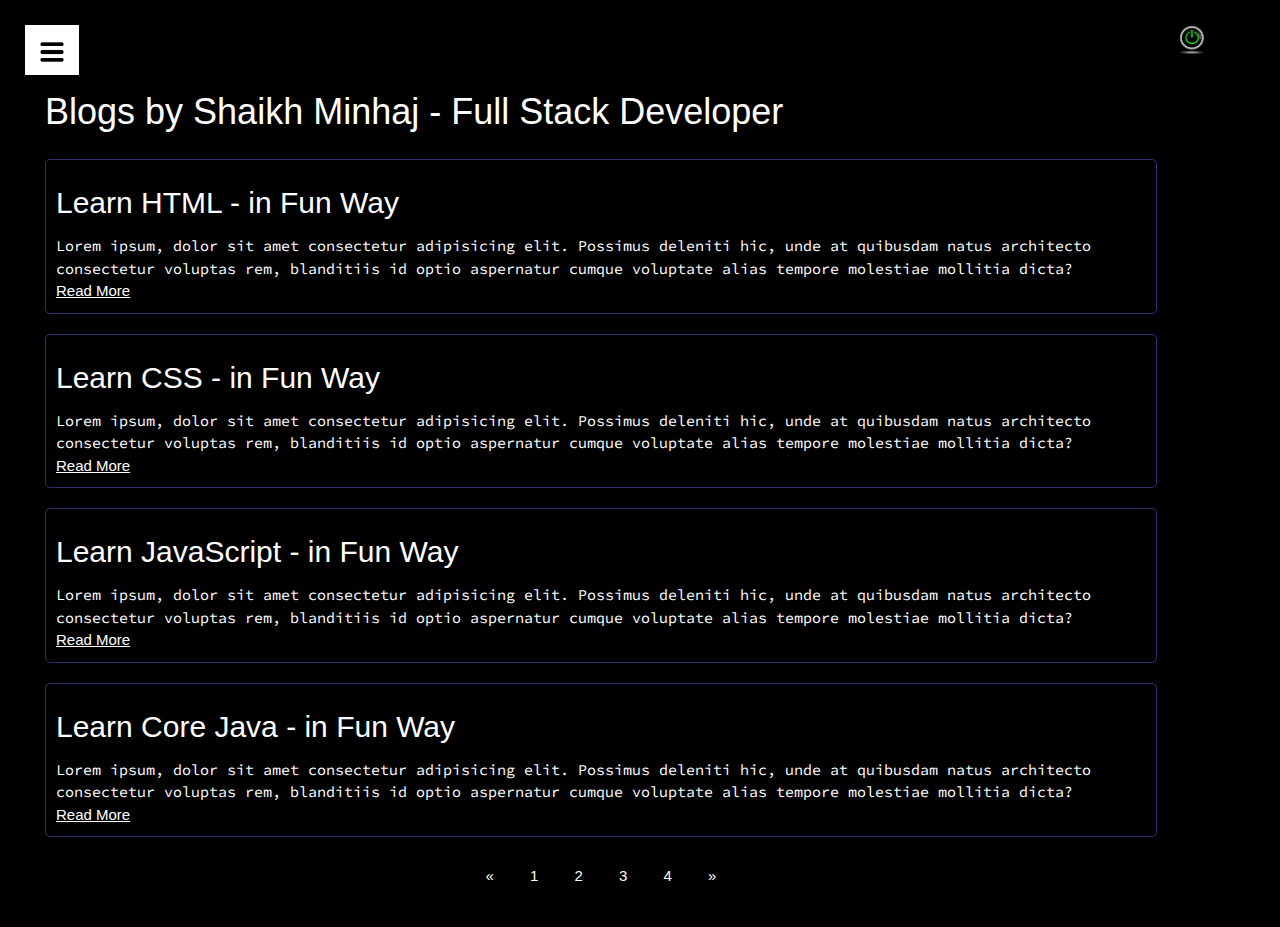
<file: blog.html>
<!DOCTYPE html>
<html lang="en">

<head>
    <meta charset="UTF-8">
    <meta http-equiv="X-UA-Compatible" content="IE=edge">
    <meta name="viewport" content="width=device-width, initial-scale=1.0">
    <title>Blog - Shaikh Minhaj - Full Stack Developer</title>
    <link rel="stylesheet" href="style.css">
    <link rel="stylesheet" href="https://www.w3schools.com/w3css/4/w3.css">
    <link rel="icon" type="image/x-icon" href="images/pic-logo.jpeg">
</head>

<body>
    <div class="container">

        <div class="sidebar">
            <!--================Navbar====================-->
            <nav>
                <div id="mySidebar" class="sidebar">
                    <a href="javascript:void(0)" class="closebtn" onclick="closeNav()"><img src="images/cross.png"
                            style="height: 20px;"></a>
                    <ul>
                        <li><a href="index.html">Home</li></a>
                        <li><a href="intro.html">My Intro</li></a>
                        <li><a href="services.html">Services</li></a>
                        <li><a href="images\Shaikh Minhaj - Resume.pdf" target="_blank">Resume</a></li></a>
                        <li><a href="blog.html">Blog</li></a>
                        <li><a href="contact.html">Contact Me</li></a>
                    </ul>
            </nav>
        </div>
        <!--================Main========================-->
        <div class="main" id="main">
            <button class="openbtn" onclick="openNav()"><img src="images/menu icon.png" style="height: 20px;"></button>
            <div class="blogcontainer">
                <h1>Blogs by Shaikh Minhaj - Full Stack Developer</h1>
                <div class="blogItem">
                    <h2>Learn HTML - in Fun Way</h2>
                    <p>Lorem ipsum, dolor sit amet consectetur adipisicing elit. Possimus deleniti hic, unde at
                        quibusdam natus architecto consectetur voluptas rem, blanditiis id optio aspernatur cumque
                        voluptate alias tempore molestiae mollitia dicta?</p>
                    <a href="blog.html">Read More</a>
                </div>

                <div class="blogItem">
                    <h2>Learn CSS - in Fun Way</h2>
                    <p>Lorem ipsum, dolor sit amet consectetur adipisicing elit. Possimus deleniti hic, unde at
                        quibusdam natus architecto consectetur voluptas rem, blanditiis id optio aspernatur cumque
                        voluptate alias tempore molestiae mollitia dicta?</p>
                    <a href="blog.html">Read More</a>
                </div>

                <div class="blogItem">
                    <h2>Learn JavaScript - in Fun Way</h2>
                    <p>Lorem ipsum, dolor sit amet consectetur adipisicing elit. Possimus deleniti hic, unde at
                        quibusdam natus architecto consectetur voluptas rem, blanditiis id optio aspernatur cumque
                        voluptate alias tempore molestiae mollitia dicta?</p>
                    <a href="blog.html">Read More</a>
                </div>

                <div class="blogItem">
                    <h2>Learn Core Java - in Fun Way</h2>
                    <p>Lorem ipsum, dolor sit amet consectetur adipisicing elit. Possimus deleniti hic, unde at
                        quibusdam natus architecto consectetur voluptas rem, blanditiis id optio aspernatur cumque
                        voluptate alias tempore molestiae mollitia dicta?</p>
                    <a href="blog.html">Read More</a>
                </div>

                <div class="w3-center">
                    <div class="w3-bar">
                        <a href="#" class="w3-button">&laquo;</a>
                        <a href="#" class="w3-button">1</a>
                        <a href="#" class="w3-button">2</a>
                        <a href="#" class="w3-button">3</a>
                        <a href="#" class="w3-button">4</a>
                        <a href="#" class="w3-button">&raquo;</a>
                    </div>
                </div>


            </div>
        </div>
        <div>


            <img src="images/btn-LB.png" alt="o" height="30px" onclick="myFunction()">

        </div>

    </div>
    <script src="script.js"></script>

</body>

</html>
</file>
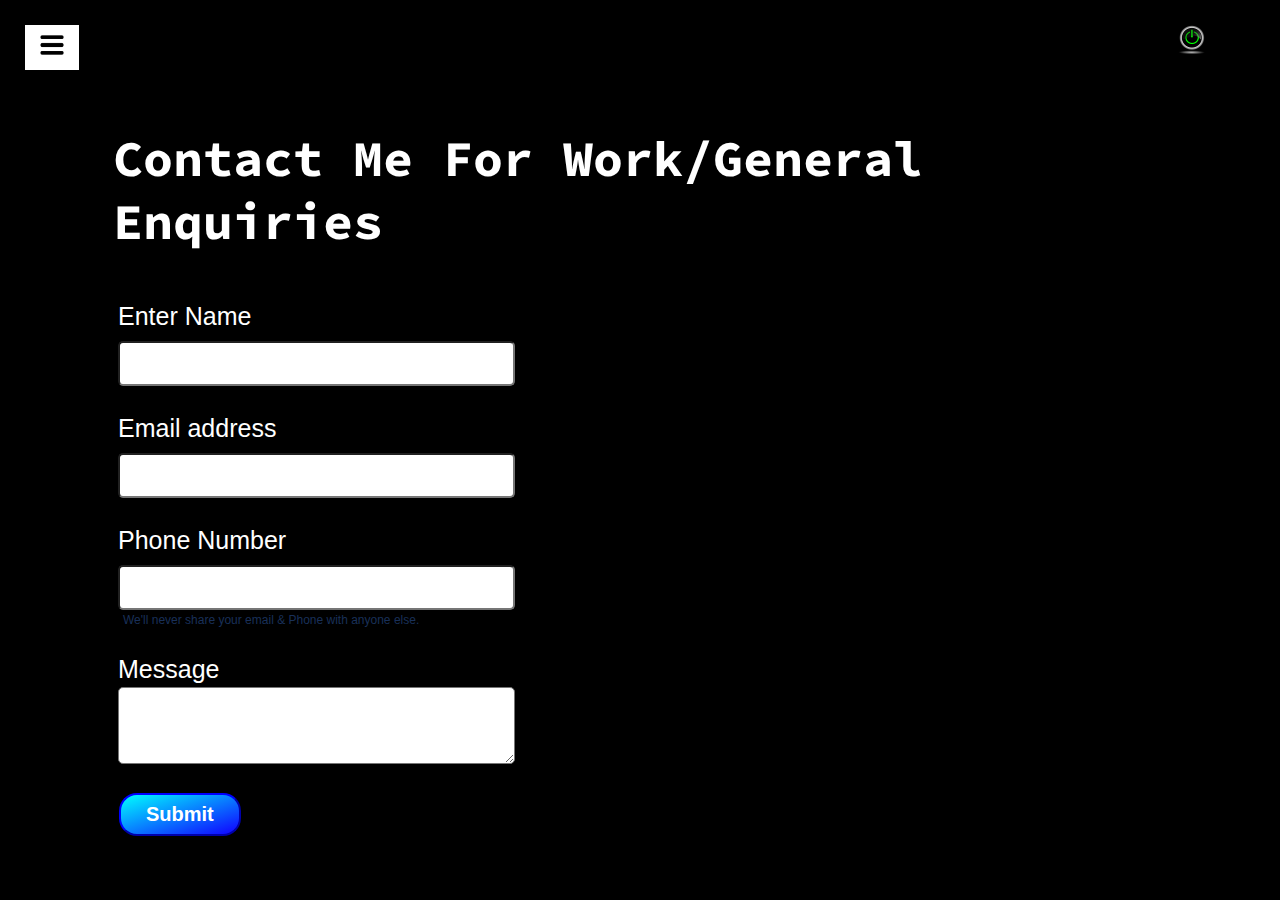
<file: contact.html>
<!DOCTYPE html>
<html lang="en">

<head>
  <meta charset="UTF-8">
  <meta http-equiv="X-UA-Compatible" content="IE=edge">
  <meta name="viewport" content="width=device-width, initial-scale=1.0">
  <title>contact - Shaikh Minhaj - Full Stack Developer</title>
  <link rel="stylesheet" href="style.css">

  <link rel="icon" type="image/x-icon" href="images/pic-logo.jpeg">
</head>

<body>
  <div class="container">

    <div class="sidebar">
      <!--================Navbar====================-->
      <nav>
        <div id="mySidebar" class="sidebar">
          <a href="javascript:void(0)" class="closebtn" onclick="closeNav()"><img src="images/cross.png"
              style="height: 20px;"></a>
          <ul>
            <li><a href="index.html">Home</li></a>
            <li><a href="intro.html">My Intro</li></a>
            <li><a href="services.html">Services</li></a>
            <li><a href="images\Shaikh Minhaj - Resume.pdf" target="_blank">Resume</a></li></a>
            <li><a href="blog.html">Blog</li></a>
            <li><a href="contact.html">Contact Me</li></a>
          </ul>
      </nav>
    </div>
    <!--================Main========================-->
    <div class="main" id="main">
      <button class="openbtn" onclick="openNav()"><img src="images/menu icon.png" style="height: 20px;"></button>
      <div class="contactform">
        <h1>Contact Me For Work/General Enquiries</h1>
        <!--Form-->
        <form>
          <div class="mb-3">
            <label for="clintName" class="form-label">Enter Name</label>
            <input type="text" class="form-control" id="clintName">
          </div>
          <div class="mb-3">
            <label for="clintEmail" class="form-label">Email address</label>
            <input type="email" class="form-control" id="clintEmail" aria-describedby="emailHelp">
          </div>
          <div class="mb-3">
            <label for="clintPhone" class="form-label">Phone Number</label>
            <input type="phone" class="form-control" id="clintPhone">
            <div id="emailHelp" class="formtext-">We'll never share your email & Phone with anyone else.</div>
          </div>
          <div class="mb-3">
            <label for="clintMessage" class="form-label">Message</label>
            <textarea type="text-area" class="form-control" id="clintMessage"></textarea>
          </div>
          <button type="submit" class="btn btn-sm">Submit</button>
        </form>
      </div>

    </div>

    <div>


      <img src="images/btn-LB.png" alt="o" height="30px" onclick="myFunction()">

    </div>
  </div>
  <script src="script.js"></script>

</body>

</html>
</file>
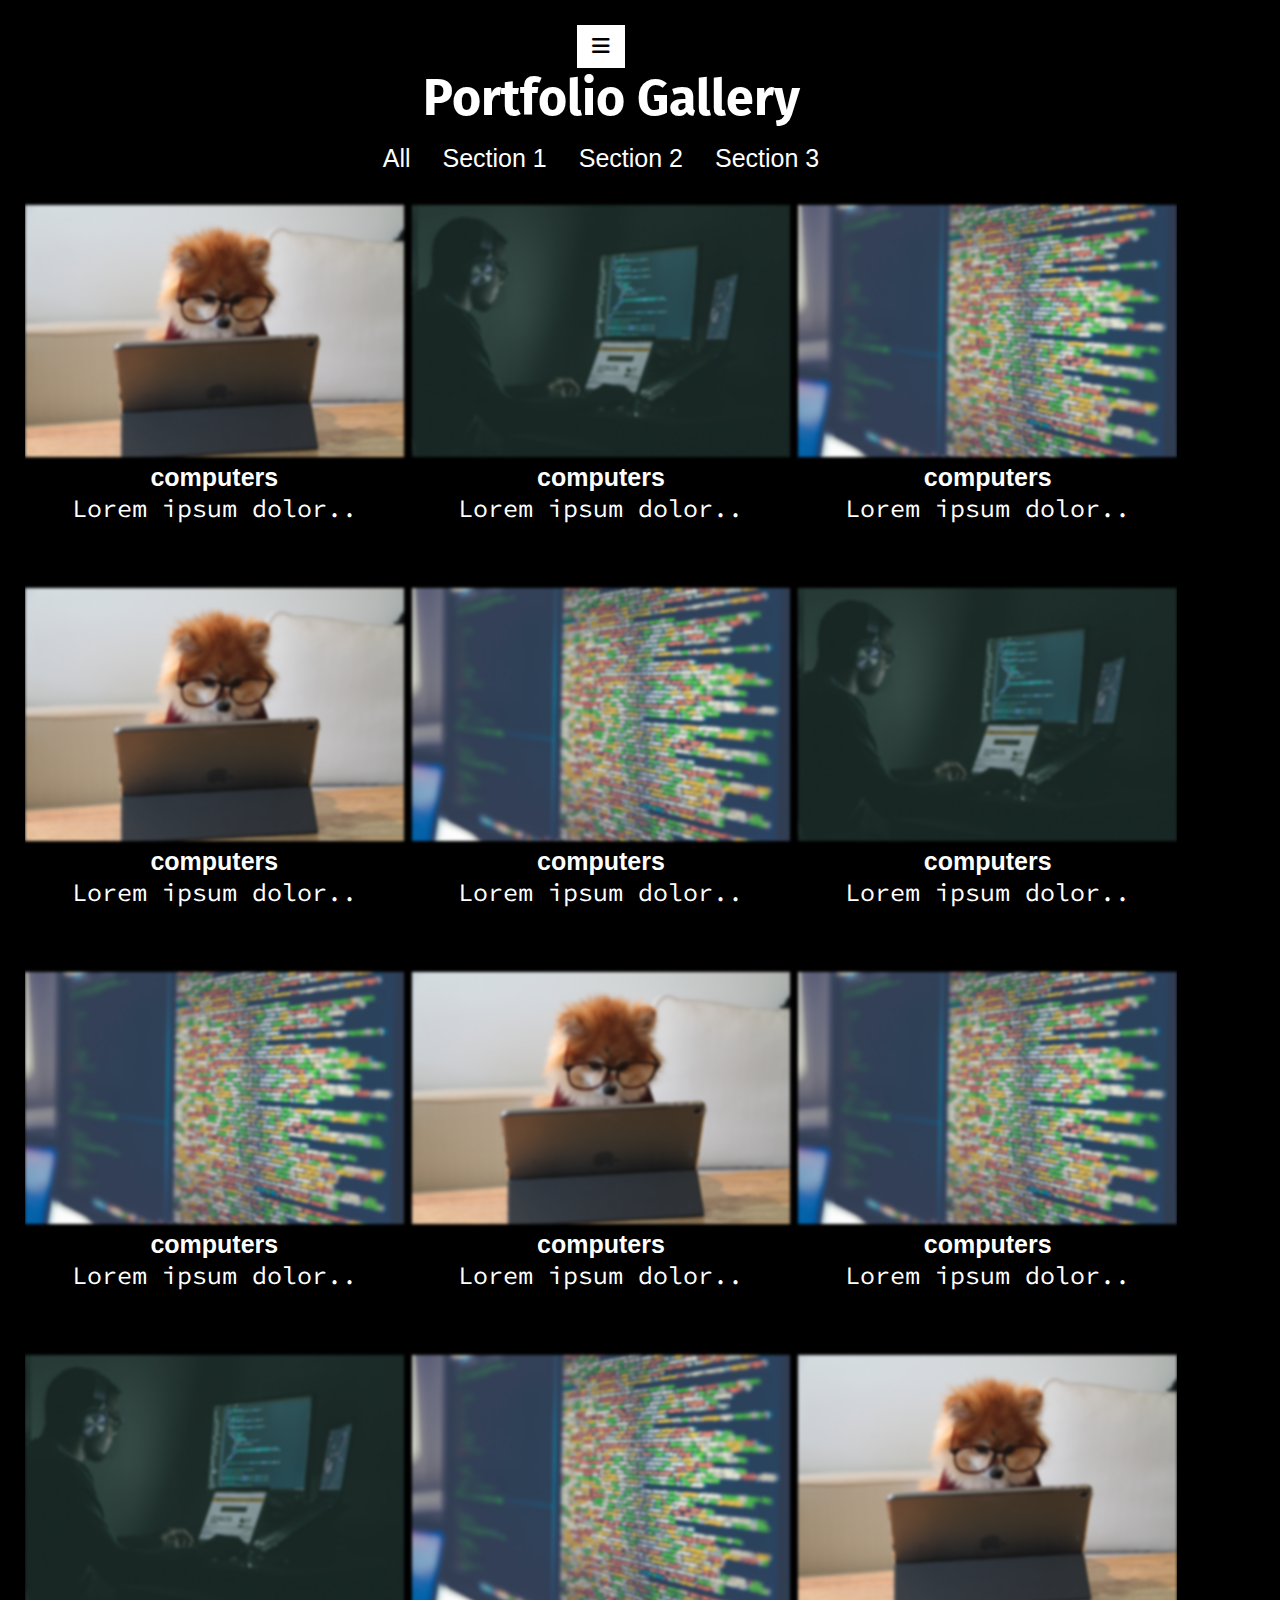
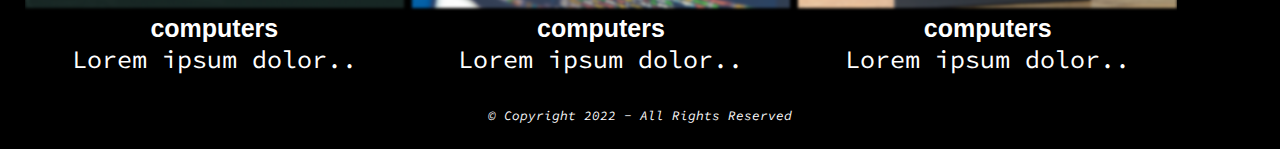
<file: portfolio.html>
<!DOCTYPE html>
<html lang="en">
  <head>
    <meta charset="UTF-8" />
    <meta http-equiv="X-UA-Compatible" content="IE=edge" />
    <meta name="viewport" content="width=device-width, initial-scale=1.0" />
    <title>Portfolio</title>
    <link rel="icon" type="image/x-icon" href="images/pic-logo.jpeg" />
    <link
      rel="stylesheet"
      href="https://cdnjs.cloudflare.com/ajax/libs/font-awesome/6.2.0/css/all.min.css"
    />
    <link rel="stylesheet" href="portfolio.css" />
    <link rel="stylesheet" href="style.css" />
  </head>
  <body>
    <div class="container">
      <div class="sidebar">
        <!--================Navbar====================-->
        <nav>
          <div id="mySidebar" class="sidebar">
            <ul>
              <li><a href="index.html">Home</a></li>
              <li><a href="intro.html">My Intro</a></li>
              <li><a href="services.html">Services</a></li>
              <li>
                <a href="images\Shaikh Minhaj - Resume.pdf" target="_blank"
                  >Resume</a
                >
              </li>
              <li><a href="blog.html">Blog</a></li>
              <li><a href="contact.html">Contact Me</a></li>
              <li><a href="linktree.html">Links</a></li>
              <li><a href="portfolio.html">Portfolio Gallery</a></li>
            </ul>
          </div>
        </nav>
      </div>
      <!--================Main========================-->
      <div class="main" id="main">
        <button class="openbtn" onclick="toggleNav()">
          <i class="fas fa-bars" id="hamburger"></i>
        </button>

        <div class="gallery-head">
          <h1>Portfolio Gallery</h1>
          <div class="gallery-navigation">
            <ul>
              <li class="filter-btns" onclick="filterAll()">All</li>
              <li class="filter-btns" onclick="handleFilter1()">Section 1</li>
              <li class="filter-btns" onclick="handleFilter2()">Section 2</li>
              <li class="filter-btns" onclick="handleFilter3()">Section 3</li>
            </ul>
          </div>
        </div>

        <div class="gallery">
          <div class="gallery-row">
            <div class="image-box box-1">
              <div class="content">
                <img src="images/image4.jpg" alt="images" />
                <h4>computers</h4>
                <p>Lorem ipsum dolor..</p>
              </div>
            </div>
            <div class="image-box box-2">
              <div class="content">
                <img src="images/image2.jpg" alt="images" />
                <h4>computers</h4>
                <p>Lorem ipsum dolor..</p>
              </div>
            </div>
            <div class="image-box box-3">
              <div class="content">
                <img src="images/image3.jpg" alt="images" />
                <h4>computers</h4>
                <p>Lorem ipsum dolor..</p>
              </div>
            </div>
            <div class="image-box box-1">
              <div class="content">
                <img src="images/image4.jpg" alt="images" />
                <h4>computers</h4>
                <p>Lorem ipsum dolor..</p>
              </div>
            </div>
            <div class="image-box box-2">
              <div class="content">
                <img src="images/image3.jpg" alt="images" />
                <h4>computers</h4>
                <p>Lorem ipsum dolor..</p>
              </div>
            </div>
            <div class="image-box box-3">
              <div class="content">
                <img src="images/image2.jpg" alt="images" />
                <h4>computers</h4>
                <p>Lorem ipsum dolor..</p>
              </div>
            </div>
            <div class="image-box box-1">
              <div class="content">
                <img src="images/image3.jpg" alt="images" />
                <h4>computers</h4>
                <p>Lorem ipsum dolor..</p>
              </div>
            </div>
            <div class="image-box box-2">
              <div class="content">
                <img src="images/image4.jpg" alt="images" />
                <h4>computers</h4>
                <p>Lorem ipsum dolor..</p>
              </div>
            </div>
            <div class="image-box box-3">
              <div class="content">
                <img src="images/image3.jpg" alt="images" />
                <h4>computers</h4>
                <p>Lorem ipsum dolor..</p>
              </div>
            </div>
            <div class="image-box box-1">
              <div class="content">
                <img src="images/image2.jpg" alt="images" />
                <h4>computers</h4>
                <p>Lorem ipsum dolor..</p>
              </div>
            </div>
            <div class="image-box box-2">
              <div class="content">
                <img src="images/image3.jpg" alt="images" />
                <h4>computers</h4>
                <p>Lorem ipsum dolor..</p>
              </div>
            </div>
            <div class="image-box box-3">
              <div class="content">
                <img src="images/image4.jpg" alt="images" />
                <h4>computers</h4>
                <p>Lorem ipsum dolor..</p>
              </div>
            </div>
          </div>
        </div>
      </div>
    </div>
    <!--================Footer====================-->

    <footer>
      <div class="copy-right">
        <p>&#xa9; Copyright 2022 - All Rights Reserved</p>
      </div>
    </footer>
    <script src="script.js"></script>
    <script src="portfolio.js"></script>
  </body>
</html>
</file>
<file: style.css>
@import url('https://fonts.googleapis.com/css2?family=Fira+Sans&display=swap');
@import url('https://fonts.googleapis.com/css2?family=Fira+Sans&family=Source+Code+Pro:wght@300&display=swap');

* {
    margin: 0;
    padding: 0;
}

body {
    padding: 25px;
    background-color: black;
    color: white;
    font-size: 25px;
}

.dark-mode {
    background-color: white;
    color: black;
}

.sidebar {
    height: 100%;
    width: 0;
    position: fixed;
    z-index: 1;
    top: 0;
    left: 0;
    background-image: linear-gradient(to bottom right, rgb(143 245 255), rgb(255, 255, 255));
    overflow-x: hidden;
    transition: 0.5s;
    padding-top: 60px;
}

.sidebar a {
    padding: 8px 8px 8px 32px;
    text-decoration: none;
    font-size: 25px;
    color: rgb(0, 0, 0);
    display: block;
    transition: 0.3s;
}

.sidebar a:hover {
    color: #3c00ff;

}

.sidebar .closebtn {
    position: absolute;
    top: 0;
    right: 25px;
    font-size: 36px;
    margin-left: 50px;
}

.openbtn {
    font-size: 20px;
    cursor: pointer;
    background-color: rgb(255, 255, 255);
    color: rgb(0, 0, 0);
    padding: 10px 15px;
    border: none;
}

#main {
    transition: margin-left .5s;
}

.main {
    /* background-color: yellow; */
    width: 90vw;
    overflow: hidden;
}

.container {
    display: flex;
    /* overflow: hidden; */

}

.infoContainer {
    /* background-color: rgb(242, 0, 255); */
    height: 58vh;
    width: 80vw;
    margin: 144px auto;
    display: flex;
    justify-content: space-around;
    padding-left: 20px;
}

.devInfo {
    display: flex;
    justify-content: center;
    flex-direction: column;
    font-family: 'Fira Sans', sans-serif;
    font-family: 'Source Code Pro', monospace;
}

.hello {
    font-size: 55px;
}

.name {
    font-size: 60px;
    font-family: 'Fira Sans', sans-serif;
}

.about {
    font-size: 40px;
}

.moreabout {
    font-size: 29px;
    font-family: 'Fira Sans', sans-serif;
    margin-top: 23px;
}

.buttons {
    margin-top: 32px;
}

.btn {
    padding: 9px 14px;
    border-radius: 18px;
    color: white;
    background-image: linear-gradient(to bottom right, rgb(0, 255, 255), rgb(17, 0, 255));
    font-size: 21px;
    font-weight: bold;
    margin: 0 3px;
    cursor: pointer;
    border-color: #0000ff;

}

.btn-sm {
    font-size: 14px;
    padding: 10px 19px;
    margin: 12px 0;
}

.btn:hover {
    color: #ffffff;
    background-color: white;
    box-shadow: 0 0 5px #00e5ff,
        0 0 10px rgba(0, 238, 255, 0.8),
        0 0 15px rgba(0, 251, 255, 0.7),
        0 0 30px rgba(0, 200, 255, 0.6);
    border-color: rgb(0, 55, 255);
}

.devPic img {
    height: 45vh;
    align-items: center;
}

.devPic-2 img {
    height: 25vh;
    align-items: center;
}

.skillcontainetr {
    padding-left: 15px;
}

.switch {
    position: relative;
    display: inline-block;
    width: 60px;
    height: 34px;
}

.switch input {
    opacity: 0;
    width: 0;
    height: 0;
}

.slider {
    position: absolute;
    cursor: pointer;
    top: 0;
    left: 0;
    right: 0;
    bottom: 0;
    background-color: rgb(166, 243, 255);
    -webkit-transition: .4s;
    transition: .4s;
}

.slider:before {
    position: absolute;
    content: "";
    height: 26px;
    width: 26px;
    left: 4px;
    bottom: 4px;
    background-color: rgb(255, 255, 255);
    -webkit-transition: .4s;
    transition: .4s;
}

input:checked+.slider {
    background-color: #2200ff;
}

input:focus+.slider {
    box-shadow: 0 0 1px #c2e4ff;
}

input:checked+.slider:before {
    -webkit-transform: translateX(26px);
    -ms-transform: translateX(26px);
    transform: translateX(26px);
}

/* Rounded sliders */
.slider.round {
    border-radius: 34px;
}

.slider.round:before {
    border-radius: 50%;
}

/* ==================Contact Page CSS====================== */
.contactform {
    padding: 0 34px;
    padding-top: 144px;
    font-family: 'Fira Sans', sans-serif;

}

.contactform h1 {
    font-family: 'Source Code Pro', monospace;
    padding: 12px 0;

}

.contactform form div {
    padding: 10px 0;
    display: flex;
    flex-direction: column;
}

.contactform form div input {
    width: 26vw;
    border-radius: 5px;
    margin: 6px 0 0 0;
    padding: 3px;
}

#emailHelp {
    font-size: 12px;
    color: #193059;
    margin: 0 5px;
    padding: 3px 0 0 0;
}

#clintMessage {
    width: 26vw;
    height: 6vw;
    border-radius: 5px;
    margin: 6px 0 0 0;
    padding: 3px;
}


/* ==================Blog Page CSS====================== */

.blogItem {
    font-family: 'Fira Sans', sans-serif;
    margin: 20PX;
    box-sizing: border-box;
    border: 1px solid rgba(106, 106, 251, 0.441);
    border-radius: 5px;
    padding: 10px;
    margin: 20px;
}

h1 {
    font-family: 'Fira Sans', sans-serif;
    margin: 23px;
    padding-left: 20px;
}

p {
    font-family: 'Source Code Pro', monospace;
}

.intro h2 {
    font-family: 'Fira Sans', sans-serif;
    margin: 12PX;
}

.intro p {
    font-family: 'Source Code Pro', monospace;
    margin: 12px;
}

/* ------------------------------------ */

/* Extra small devices (phones, 600px and down) */
@media only screen and (max-width: 600px) {
    .contactform {
        padding: 10px 27px;
        padding-top: 15px;
        font-family: 'Fira Sans', sans-serif;
    }

    .contactform form div input {
        width: 61vw;
        border-radius: 5px;
        margin: 3px 0 0 0;
        padding: 10px;

        font-size: 20px;

    }

    #clintMessage {
        width: 61vw;
        height: 23vw;
        border-radius: 5px;
        margin: 6px 0 0 0;
        padding: 9px;
    }

    .btn-sm {
        font-size: 19px;
        padding: 9px 29px;
        margin: 28px 21px;
    }



}

/* Small devices (portrait tablets and large phones, 600px and up) */
@media only screen and (min-width: 600px) {
    .contactform {
        padding: 2px 37px;
        padding-top: 32px;
        font-family: 'Fira Sans', sans-serif;
    }

    .contactform form div input {
        width: 61vw;
        border-radius: 5px;
        margin: 10px 0 0 0;
        padding: 11px;
    }

    #clintMessage {
        width: 61vw;
        height: 15vw;
        border-radius: 5px;
        margin: 9px 0 0 0;
        padding: 5px;
    }

    .btn-sm {
        font-size: 18px;
        padding: 11px 22px;
        margin: 12px 0;
    }


}

/* Medium devices (landscape tablets, 768px and up) */
@media only screen and (min-width: 768px) {
    .contactform {
        padding: 0px 50px;
        padding-top: 35px;
        font-family: 'Fira Sans', sans-serif;
    }

}

/* Large devices (laptops/desktops, 992px and up) */
@media only screen and (max-width: 486px) {
    .btn {
        padding: 14px 14px;
        border-radius: 18px;
        color: white;
        background-color: #0059ff;
        font-size: 13px;
        /* font-weight: bold; */
        margin: 4px 0px;
        cursor: pointer;
    }

    .infoContainer {
        /* background-color: rgb(242, 0, 255); */
        height: 59vh;
        width: 84vw;
        margin: 139px auto;
        display: flex;
        justify-content: space-around;
        padding-left: 15px;
    }

    .hello {
        font-size: 40px;
    }


}

/* Extra large devices (large laptops and desktops, 1200px and up) */
@media only screen and (min-width: 1200px) {
    .contactform form div {
        padding: 14px 28px;
        display: flex;
        flex-direction: column;
    }

    .contactform form div input {
        width: 31vw;
        border-radius: 5px;
        margin: 10px 0 0 0;
        padding: 13px;
    }

    #clintMessage {
        width: 31vw;
        height: 6vw;
        border-radius: 5px;
        margin: 3px 0 0 0;
        padding: 13px;
    }

    .btn-sm {
        font-size: 20px;
        padding: 8px 25px;
        margin: 15px 29px;
    }

    .contactform {
        padding: 2px 65px;
        padding-top: 22px;
        font-family: 'Fira Sans', sans-serif;
    }
}

/* Extra large devices (large laptops and desktops, 1200px and up) */
@media only screen and (max-width: 1200px) {
    .devPic img {
        height: 31vh;
    }
}

/* Extra large devices (large laptops and desktops, 1200px and up) */
@media only screen and (max-width: 828px) {
    .devPic img {
        height: 0vh;
    }

    .btn {
        padding: 10px 14px;
        border-radius: 18px;
        color: white;
        background-image: linear-gradient(to bottom right, rgb(0, 255, 255), rgb(17, 0, 255));
        font-size: 15px;
        font-weight: bold;
        margin: 31px 3px;
        cursor: pointer;
        border-color: #0000ff;
    }
}


/* width */
::-webkit-scrollbar {
    width: 10px;
}

/* Track */
::-webkit-scrollbar-track {
    box-shadow: inset 0 0 5px grey;
    border-radius: 8px;
}

/* Handle */
::-webkit-scrollbar-thumb {
    background: rgb(0, 225, 255);
    border-radius: 10px;
}

/* Handle on hover */
::-webkit-scrollbar-thumb:hover {
    background: #00eeff;
}


.icon-socials {
    margin-top: 30px;

}


.fa {
    padding: 15px;
    font-size: 15px;
    width: 15px;
    text-align: center;
    text-decoration: none;
    margin: 5px 5px;
    border-radius: 50%;
}

.fa:hover {
    opacity: 0.9;
    background-color: aqua;
    animation-name: example;
    animation-duration: 2s;

}

@keyframes example {
    from {
        background-color: blue;
    }

    to {
        background-color: pink;
    }
}

.fa-facebook {
    background: #0000cc;
    color: white;
}

.fa-twitter {
    background: #1aa3ff;
    color: white;
}


.fa-linkedin {
    background: #3333ff;
    color: white;
}


.fa-instagram {
    background: #ff4dd2;
    color: white;
}

footer {
    text-align: center;
    font-style: italic;
    font-size: small;
}


* {
    margin: 0;
    padding: 0;
    font-family: 'Raleway', sans-serif;
    box-sizing: border-box;
}

.services-section {
    background: linear-gradient(rgba(0, 0, 0, .5), rgba(0, 0, 0, .5)), url(bp.jpg);
    background-size: cover;
    padding: 60px 0;
}


.inner-width {
    width: 100%;
    max-width: 1200px;
    margin: auto;
    padding: 0 20px;
    overflow: hidden;
}


.section-title {
    text-align: center;
    color: #ddd;
    text-transform: uppercase;
    font-size: 30px;
}


.border {
    width: 160px;
    height: 2px;
    background: #82ccdd;
    margin: 40px auto;
}


.services-container {
    display: flex;
    flex-wrap: wrap;
    justify-content: center;
}


.service-box {
    max-width: 33.33%;
    padding: 10px;
    text-align: center;
    color: #ddd;
    cursor: pointer;
}

.service-icon {
    display: inline-block;
    width: 70px;
    height: 70px;
    border: 3px solid #82ccdd;
    color: #82ccdd;
    transform: rotate(45deg);
    margin-bottom: 30px;
    margin-top: 16px;
    transition: 0.3s linear;
}

.service-icon i {
    line-height: 70px;
    transform: rotate(-45deg);
    font-size: 26px;
}

.service-box:hover .service-icon {
    background: #82ccdd;
    color: #ddd;
}

.service-title {
    font-size: 18px;
    text-transform: uppercase;
    margin-bottom: 10px;
}

.service-desc {
    font-size: 14px;
}

@media screen and (max-width:960px) {
    .service-box {
        max-width: 45%
    }
}

@media screen and (max-width:768px) {
    .service-box {
        max-width: 50%
    }
}

@media screen and (max-width:480px) {
    .service-box {
        max-width: 100%
    }
}
</file>
<file: portfolio.css>
body {
  text-align: center;
}

.gallery-head h1 {
  margin: 0;
}

.gallery-navigation ul {
  display: flex;
  justify-content: center;
  margin: 1rem 0;
}

.gallery-navigation ul li {
  list-style: none;
  margin: 0 1rem;
  color: #fff;
}

.filter-btns:hover{
    cursor: pointer;
}

.gallery-row {
  display: grid;
  grid-template-columns: repeat(3, 1fr);
  grid-gap: 0.5rem;
  margin: 2rem auto;
  grid-row-gap: 4rem;
}

.hidden {
  display: none;
}

.image-box {
  width: 100%;
}

.image-box .content img {
  width: 100%;
  filter: blur(1.4px);
}

.image-box .content img:hover {
  filter: blur(0px);
  cursor: pointer;
}
</file>
